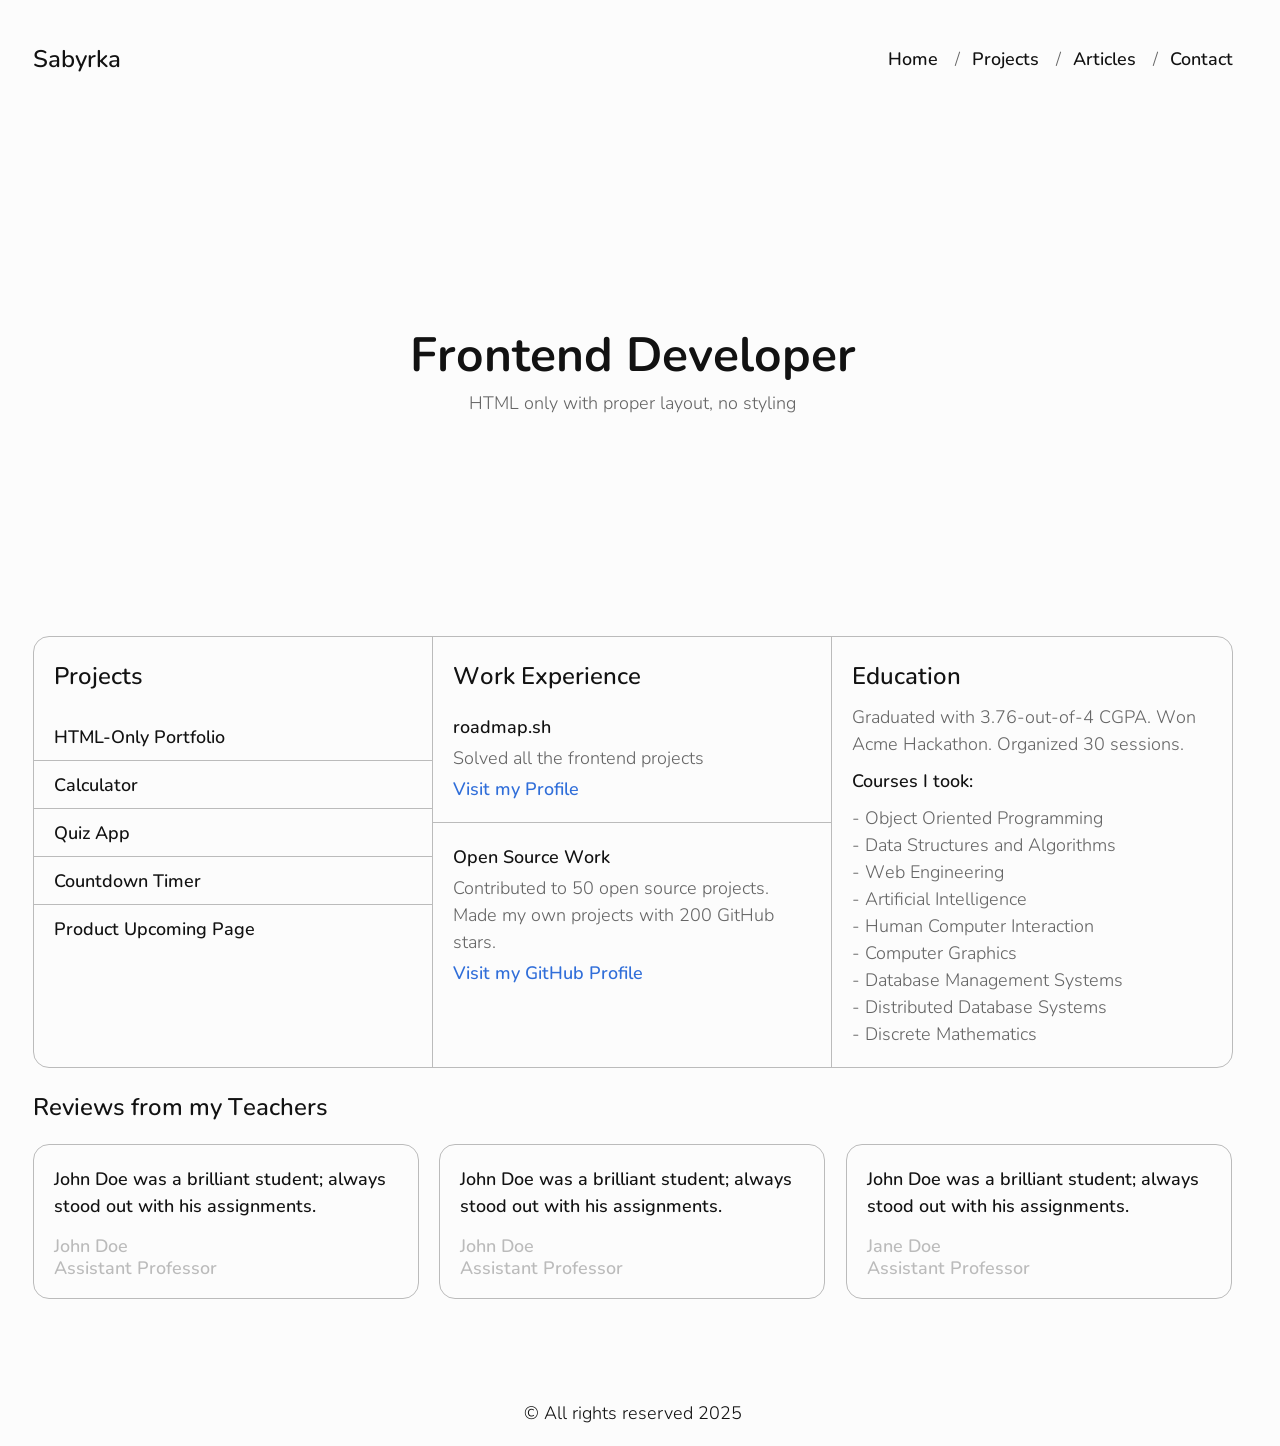
<file: index.html>
<!doctype html>
<html lang="en">
  <head>
    <meta charset="UTF-8">
    <meta name="viewport" content="width=device-width, initial-scale=1.0">

    <meta name="description" content="Frontend developer portfolio">
    <meta name="keywords" content="frontend, developer, html, portfolio">
    <meta name="author" content="Sabyrka">

    <link rel="icon" href="./favicon/favicon.svg" type="image/svg+xml" />
    <link rel="stylesheet" href="./styles/main.css" />
    <title>Frontend Developer Portfolio</title>
  </head>
  <body>
    <header class="header container">
      <p class="header__logo">
        <a class="header__logo-link" href="./index.html">Sabyrka</a>
      </p>

      <nav class="header__nav">
        <ul class="header__nav-list">
          <li class="header__nav-item">
            <a class="header__nav-link" href="./index.html">Home</a>
          </li>
          <li class="header__nav-item">
            <a class="header__nav-link" href="./pages/projects.html">Projects</a>
          </li>
          <li class="header__nav-item">
            <a class="header__nav-link" href="./pages/articles.html">Articles</a>
          </li>
          <li class="header__nav-item">
            <a class="header__nav-link" href="./pages/contact.html">Contact</a>
          </li>
        </ul>
      </nav>
    </header>

    <main class="main container">
      <section class="hero">
        <h1 class="hero__title">Frontend Developer</h1>
        <p class="hero__subtitle">HTML only with proper layout, no styling</p>
      </section>

      <div class="info">
        <section class="info__item projects">
          <h2 class="projects__title">Projects</h2>

          <ul class="projects__list">
            <li class="projects__item">
              <h3 class="projects__item-title">HTML-Only Portfolio</h3>
            </li>
            <li class="projects__item">
              <h3 class="projects__item-title">Calculator</h3>
            </li>
            <li class="projects__item">
              <h3 class="projects__item-title">Quiz App</h3>
            </li>
            <li class="projects__item">
              <h3 class="projects__item-title">Countdown Timer</h3>
            </li>
            <li class="projects__item">
              <h3 class="projects__item-title">Product Upcoming Page</h3>
            </li>
          </ul>
        </section>

        <section class="info__item experience">
          <h2 class="experience__title">Work Experience</h2>

          <ul class="experience__list">
            <li class="experience__item">
              <article class="experience-card">
                <h3 class="experience-card__title">roadmap.sh</h3>
                <p class="experience-card__description">
                  Solved all the frontend projects
                </p>
                <a class="experience-card__link" href="/">Visit my Profile</a>
              </article>
            </li>

            <li class="experience__item">
              <article class="experience-card">
                <h3 class="experience-card__title">Open Source Work</h3>
                <p class="experience-card__description">
                  Contributed to 50 open source projects.
                  Made my own projects with 200 GitHub stars.
                </p>
                <a class="experience-card__link" href="/">Visit my GitHub Profile</a>
              </article>
            </li>
          </ul>
        </section>

        <section class="info__item education">
          <h2 class="education__title">Education</h2>

          <p class="education__description">
            Graduated with 3.76-out-of-4 CGPA.
            Won Acme Hackathon.
            Organized 30 sessions.
          </p>

          <article class="courses">
            <h3 class="courses__title">Courses I took:</h3>

            <ul class="courses__list">
              <li class="courses__item">Object Oriented Programming</li>
              <li class="courses__item">Data Structures and Algorithms</li>
              <li class="courses__item">Web Engineering</li>
              <li class="courses__item">Artificial Intelligence</li>
              <li class="courses__item">Human Computer Interaction</li>
              <li class="courses__item">Computer Graphics</li>
              <li class="courses__item">Database Management Systems</li>
              <li class="courses__item">Distributed Database Systems</li>
              <li class="courses__item">Discrete Mathematics</li>
            </ul>
          </article>
        </section>
      </div>

      <section class="reviews">
        <h2 class="reviews__title">Reviews from my Teachers</h2>

        <ul class="reviews__list">
          <li class="reviews__item">
            <article class="review-card">
              <blockquote class="review-card__text">
                <p>
                  John Doe was a brilliant student; always stood out with his assignments.
                </p>
              </blockquote>

              <address class="review-card__author">
                <span class="review-card__author-name">John Doe</span>
                <span class="review-card__author-role">Assistant Professor</span>
              </address>
            </article>
          </li>

          <li class="reviews__item">
            <article class="review-card">
              <blockquote class="review-card__text">
                <p>
                  John Doe was a brilliant student; always stood out with his assignments.
                </p>
              </blockquote>

              <address class="review-card__author">
                <span class="review-card__author-name">John Doe</span>
                <span class="review-card__author-role">Assistant Professor</span>
              </address>
            </article>
          </li>

          <li class="reviews__item">
            <article class="review-card">
              <blockquote class="review-card__text">
                <p>
                  John Doe was a brilliant student; always stood out with his assignments.
                </p>
              </blockquote>

              <address class="review-card__author">
                <span class="review-card__author-name">Jane Doe</span>
                <span class="review-card__author-role">Assistant Professor</span>
              </address>
            </article>
          </li>
        </ul>
      </section>
    </main>

    <footer class="footer">
      <p class="footer__text">© All rights reserved 2025</p>
    </footer>
  </body>
</html>
</file>
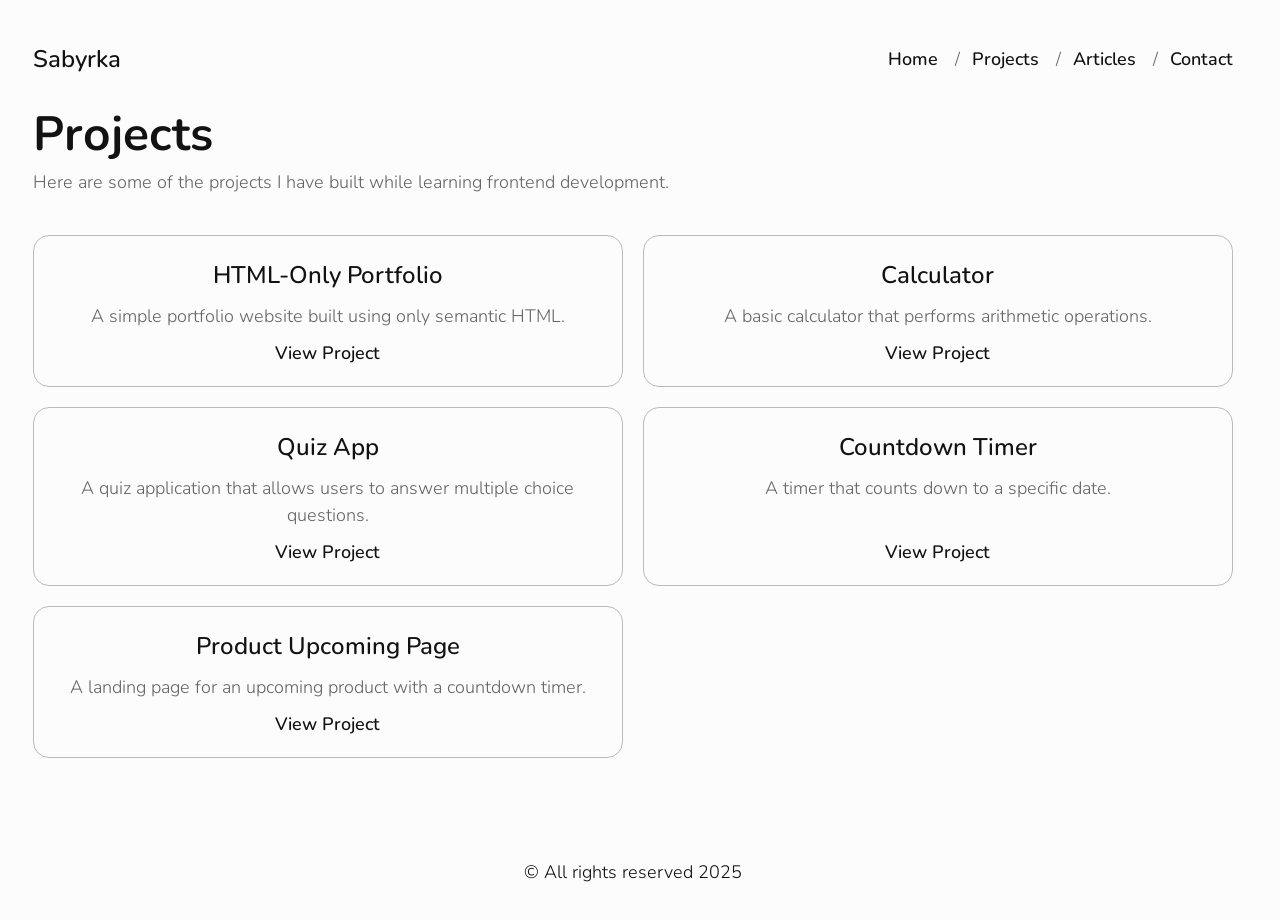
<file: pages/projects.html>
<!doctype html>
<html lang="en">
  <head>
    <meta charset="UTF-8">
    <meta name="viewport" content="width=device-width, initial-scale=1.0">

    <meta name="description" content="Frontend developer portfolio">
    <meta name="keywords" content="frontend, developer, html, portfolio">
    <meta name="author" content="Sabyrka">

    <link rel="icon" href="/favicon/favicon.svg" type="image/svg+xml" />
    <link rel="stylesheet" href="../styles/main.css" />
    <link rel="stylesheet" href="../styles/pages/projects.css" />
    <title>Frontend Developer Portfolio</title>
  </head>
  <body>
    <header class="header container">
      <p class="header__logo">
        <a class="header__logo-link" href="../index.html">Sabyrka</a>
      </p>

      <nav class="header__nav">
        <ul class="header__nav-list">
          <li class="header__nav-item">
            <a class="header__nav-link" href="../index.html">Home</a>
          </li>
          <li class="header__nav-item">
            <a class="header__nav-link" href="./projects.html">Projects</a>
          </li>
          <li class="header__nav-item">
            <a class="header__nav-link" href="./articles.html">Articles</a>
          </li>
          <li class="header__nav-item">
            <a class="header__nav-link" href="./contact.html">Contact</a>
          </li>
        </ul>
      </nav>
    </header>

    <main class="main container">

      <section class="intro">
        <h1 class="intro__title">Projects</h1>
        <p class="intro__description">
          Here are some of the projects I have built while learning frontend development.
        </p>
      </section>

      <section class="projects">

        <article class="projects__card">
          <h2 class="projects__title">HTML-Only Portfolio</h2>
          <p class="projects__description">
            A simple portfolio website built using only semantic HTML.
          </p>
          <a class="projects__link" href="/">View Project</a>
        </article>

        <article class="projects__card">
          <h2 class="projects__title">Calculator</h2>
          <p class="projects__description">
            A basic calculator that performs arithmetic operations.
          </p>
          <a class="projects__link" href="/">View Project</a>
        </article>

        <article class="projects__card">
          <h2 class="projects__title">Quiz App</h2>
          <p class="projects__description">
            A quiz application that allows users to answer multiple choice questions.
          </p>
          <a class="projects__link" href="/">View Project</a>
        </article>

        <article class="projects__card">
          <h2 class="projects__title">Countdown Timer</h2>
          <p class="projects__description">
            A timer that counts down to a specific date.
          </p>
          <a class="projects__link" href="/">View Project</a>
        </article>

        <article class="projects__card">
          <h2 class="projects__title">Product Upcoming Page</h2>
          <p class="projects__description">
            A landing page for an upcoming product with a countdown timer.
          </p>
          <a class="projects__link" href="/">View Project</a>
        </article>

      </section>

    </main>

    <footer class="footer container">
      <p class="footer__text">© All rights reserved 2025</p>
    </footer>
  </body>
</html>
</file>
<file: styles/main.css>
@import 'base/index.css';
@import 'layouts/index.css';
</file>
<file: styles/pages/projects.css>
.intro:not(:last-child) {
  margin-bottom: 40px;
}

.projects {
  display: grid;
  grid-template-columns: repeat(3, 1fr);
  gap: 20px;
}

.projects__title {
  padding: 0;
  border-bottom: none;
}

.projects__card {
  display: flex;
  flex-direction: column;
  align-items: center;
  gap: 10px;
  padding: 20px;
  border: var(--border);
  border-radius: var(--border-radius);
}

.projects__link {
  margin-top: auto;
}

@media (max-width: 1280px) {
  .projects {
    grid-template-columns: repeat(2, 1fr);
  }
}

@media (max-width: 768px) {
  .projects {
    grid-template-columns: 1fr;
  }
}
</file>
